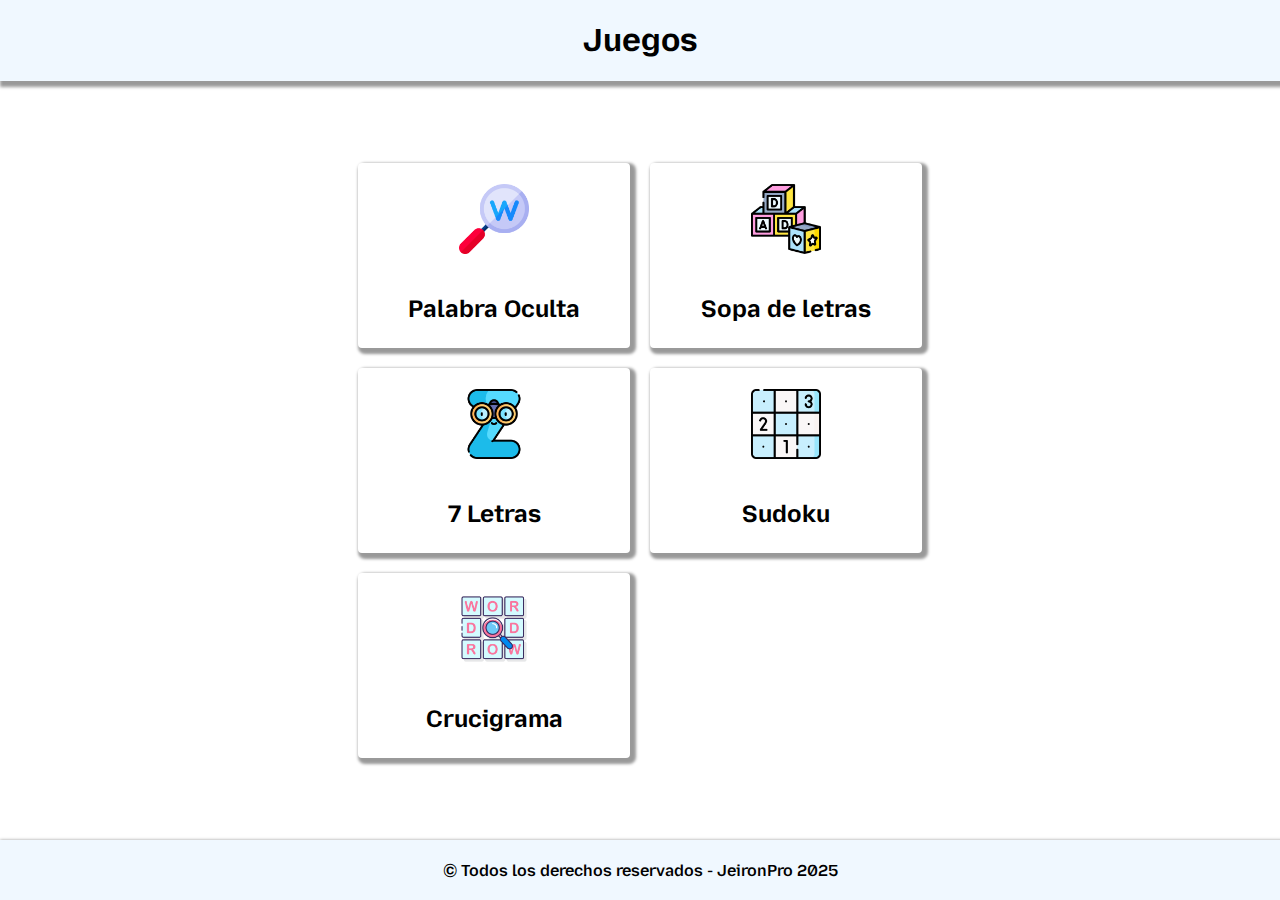
<file: index.html>
<!DOCTYPE html>
<html lang="es">
<head>
    <meta charset="UTF-8">
    <meta name="viewport" content="width=device-width, initial-scale=1.0">
    <link rel="shortcut icon" href="icons/juegos.png" type="image/x-icon">
    <title>Juegos</title>
    <link href="https://fonts.googleapis.com/css2?family=Mozilla+Text:wght@200..700&display=swap" rel="stylesheet">
    <link rel="stylesheet" href="css/inicio.css">
</head>
<body>
    <header>
        <h1>Juegos</h1>
    </header>
    <main>
        <div class="contenedor-principal">
            <div class="juego" id="">
                <a href="palabra_oculta.html">
                    <figure>
                        <img src="icons/palabra_oculta.png" alt="Icono de juego palabra oculta">
                    </figure>    
                    <h2>Palabra Oculta</h2>
                </a>
            </div>
            <div class="juego" id="">
                <a href="sopa_letras.html">
                    <figure>
                        <img src="icons/sopa_letras.png" alt="Logo del juego sopa de letras">
                    </figure>
                    <h2>Sopa de letras</h2>
                </a>
            </div>
            <div class="juego" id="">
                <a href="siete_letras.html">
                    <figure>
                        <img src="icons/siete_letras.png" alt="Logo del juego 7 letras">
                    </figure>
                    <h2>7 Letras</h2>
                </a>
            </div>
            <div class="juego" id="">
                <a href="sudoku.html">
                    <figure>
                        <img src="icons/sudoku.png" alt="Logo del juego sudoku">
                    </figure>
                    <h2>Sudoku</h2>
                </a>
            </div>
            <div class="juego" id="">
                <a href="crucigrama.html">
                    <figure>
                        <img src="icons/crucigrama.png" alt="Logo del juego crucigrama">
                    </figure>
                    <h2>Crucigrama</h2>
                </a>
            </div>
        </div>
    </main>
    <footer>
        <p>&copy; Todos los derechos reservados - JeironPro 2025</p>
    </footer>
    <script src="js/palabra_oculta.js"></script>
</body>
</html>
</file>
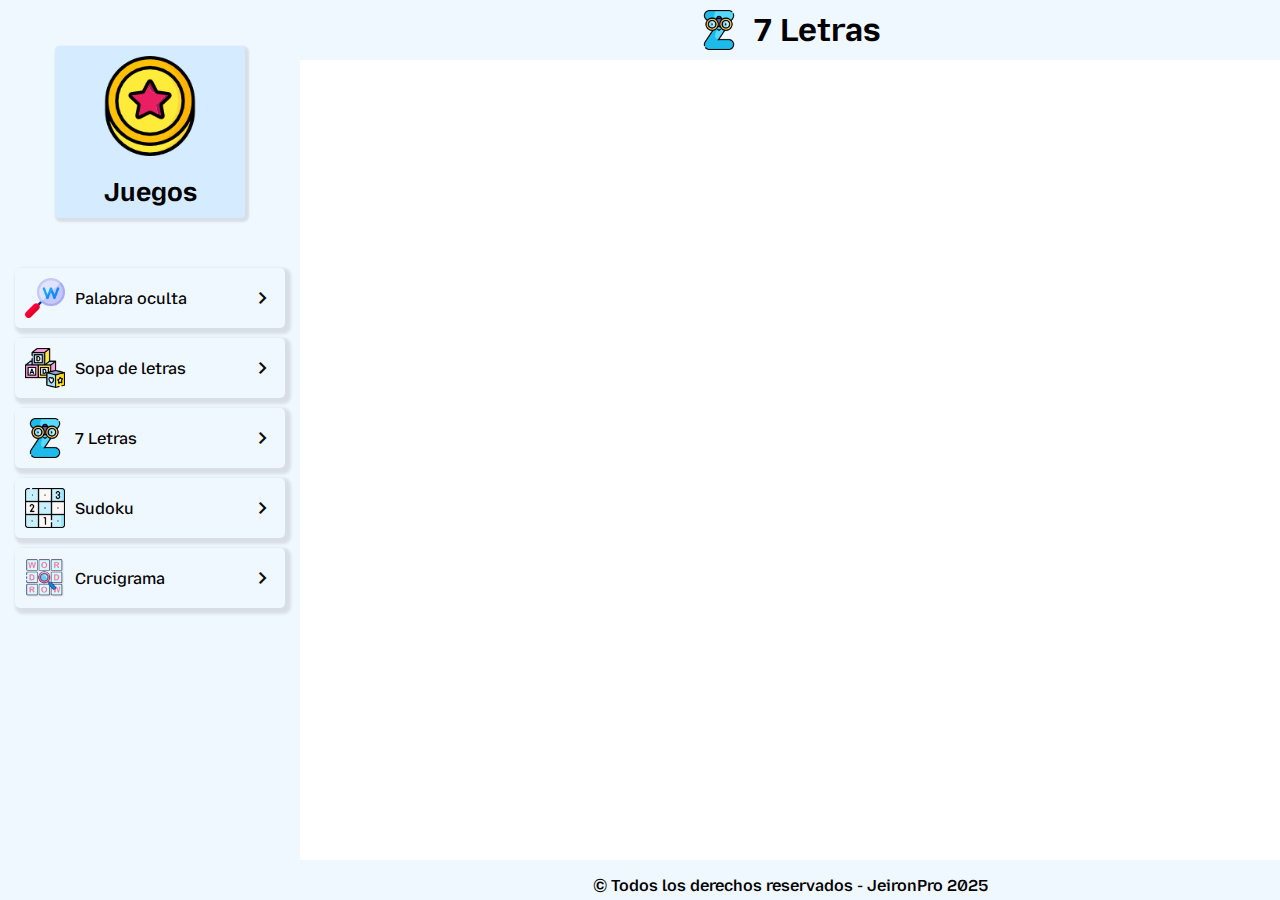
<file: letras_7.html>
<!DOCTYPE html>
<html lang="es">
<head>
    <meta charset="UTF-8">
    <meta name="viewport" content="width=device-width, initial-scale=1.0">
    <link rel="shortcut icon" href="icons/letras_7.png" type="image/x-icon">
    <title>7 Letras</title>
    <link href="https://fonts.googleapis.com/css2?family=Mozilla+Text:wght@200..700&display=swap" rel="stylesheet">
    <link href="https://fonts.googleapis.com/css2?family=Material+Symbols+Outlined" rel="stylesheet">
    <link rel="stylesheet" href="css/styles.css">
    <link rel="stylesheet" href="css/tableros.css">
</head>
<body>
    <header>
        <nav>
            <a href="index.html">
                <figure>
                    <img src="icons/juegos.png" alt="Logo principal de la página">
                    <figcaption>Juegos</figcaption>
                </figure>
            </a>
            <ul>
                <li class="enlace">
                    <a href="palabra_oculta.html">
                        <img src="icons/palabra_oculta.png" alt="Logo del juego palabra oculta">
                        <span>Palabra oculta</span>
                    </a>
                    <span class="material-symbols-outlined">keyboard_arrow_right</span>
                </li>
                <li class="enlace">
                    <a href="sopa_letras.html">
                        <img src="icons/sopa_letras.png" alt="Logo del juego sopa de letras">
                        <span>Sopa de letras</span>
                    </a>
                    <span class="material-symbols-outlined">keyboard_arrow_right</span>
                </li>
                <li class="enlace">
                    <a href="letras_7.html">
                        <img src="icons/letras_7.png" alt="Logo del juego 7 letras">
                        <span>7 Letras</span>
                    </a>
                    <span class="material-symbols-outlined">keyboard_arrow_right</span>
                </li>
                <li class="enlace">
                    <a href="sudoku.html">
                        <img src="icons/sudoku.png" alt="Logo del juego sudoku">
                        <span>Sudoku</span>
                    </a>
                    <span class="material-symbols-outlined">keyboard_arrow_right</span>
                </li>
                <li class="enlace">
                    <a href="crucigrama.html">
                        <img src="icons/crucigrama.png" alt="Logo del juego crucigrama">
                        <span>Crucigrama</span>
                    </a>
                    <span class="material-symbols-outlined">keyboard_arrow_right</span>
                </li>
            </ul>
        </nav>
    </header>
    <div class="titulo">
        <img src="icons/letras_7.png" alt="Logo del juego sudoku">
        <h1>7 Letras</h1>
    </div>
    <main>
        <div class="contenedor-principal">
            <div class="mensaje" id="mensaje"></div>
            <div class="tablero letras-7" id="tablero"></div>
            <div class="teclado" id="teclado"></div>
        </div>
    </main>
    <footer>
        <p>&copy; Todos los derechos reservados - JeironPro 2025</p>
    </footer>
    <script src="js/"></script>
</body>
</html>
</file>
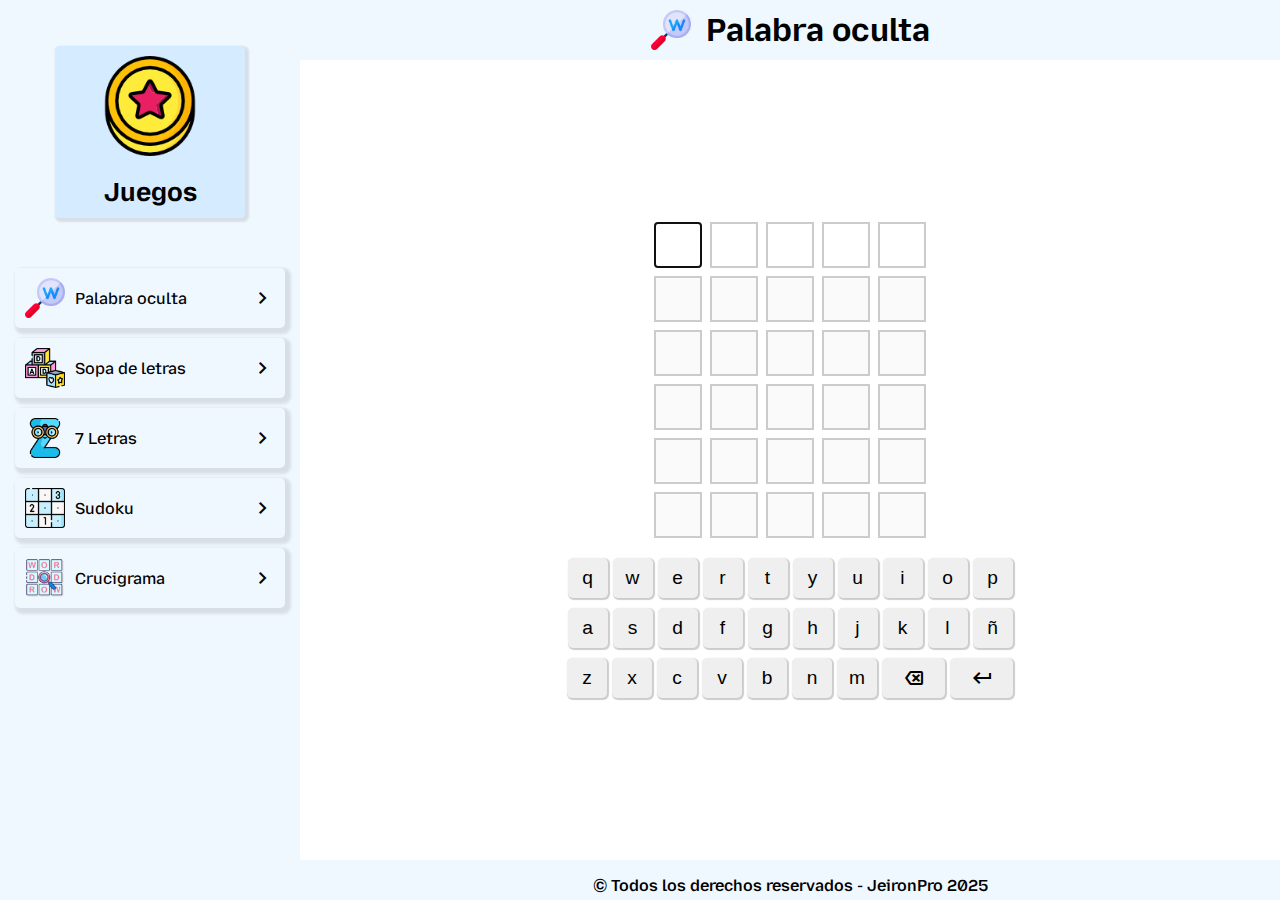
<file: palabra_oculta.html>
<!DOCTYPE html>
<html lang="es">
<head>
    <meta charset="UTF-8">
    <meta name="viewport" content="width=device-width, initial-scale=1.0">
    <link rel="shortcut icon" href="icons/palabra_oculta.png" type="image/x-icon">
    <title>Palabra oculta (Wordle)</title>
    <link href="https://fonts.googleapis.com/css2?family=Mozilla+Text:wght@200..700&display=swap" rel="stylesheet">
    <link href="https://fonts.googleapis.com/css2?family=Material+Symbols+Outlined" rel="stylesheet">
    <link rel="stylesheet" href="css/styles.css">
    <link rel="stylesheet" href="css/tableros.css">
</head>
<body>
    <header>
        <nav>
            <a href="index.html">
                <figure>
                    <img src="icons/juegos.png" alt="Logo principal de la página">
                    <figcaption>Juegos</figcaption>
                </figure>
            </a>
            <ul>
                <li class="enlace">
                    <a href="palabra_oculta.html">
                        <img src="icons/palabra_oculta.png" alt="Logo del juego palabra oculta">
                        <span>Palabra oculta</span>
                    </a>
                    <span class="material-symbols-outlined">keyboard_arrow_right</span>
                </li>
                <li class="enlace">
                    <a href="sopa_letras.html">
                        <img src="icons/sopa_letras.png" alt="Logo del juego sopa de letras">
                        <span>Sopa de letras</span>
                    </a>
                    <span class="material-symbols-outlined">keyboard_arrow_right</span>
                </li>
                <li class="enlace">
                    <a href="siete_letras.html">
                        <img src="icons/siete_letras.png" alt="Logo del juego 7 letras">
                        <span>7 Letras</span>
                    </a>
                    <span class="material-symbols-outlined">keyboard_arrow_right</span>
                </li>
                <li class="enlace">
                    <a href="sudoku.html">
                        <img src="icons/sudoku.png" alt="Logo del juego sudoku">
                        <span>Sudoku</span>
                    </a>
                    <span class="material-symbols-outlined">keyboard_arrow_right</span>
                </li>
                <li class="enlace">
                    <a href="crucigrama.html">
                        <img src="icons/crucigrama.png" alt="Logo del juego crucigrama">
                        <span>Crucigrama</span>
                    </a>
                    <span class="material-symbols-outlined">keyboard_arrow_right</span>
                </li>
            </ul>
        </nav>
    </header>
    <div class="titulo">
        <img src="icons/palabra_oculta.png" alt="Logo del juego palabra oculta">
        <h1>Palabra oculta</h1>
    </div>
    <main>
        <div class="contenedor-principal">
            <div class="mensaje" id="mensaje"></div>
            <div class="tablero" id="tablero"></div>
            <div class="teclado" id="teclado"></div>
        </div>
    </main>
    <footer>
        <p>&copy; Todos los derechos reservados - JeironPro 2025</p>
    </footer>
    <script src="js/palabra_oculta.js"></script>
</body>
</html>
</file>
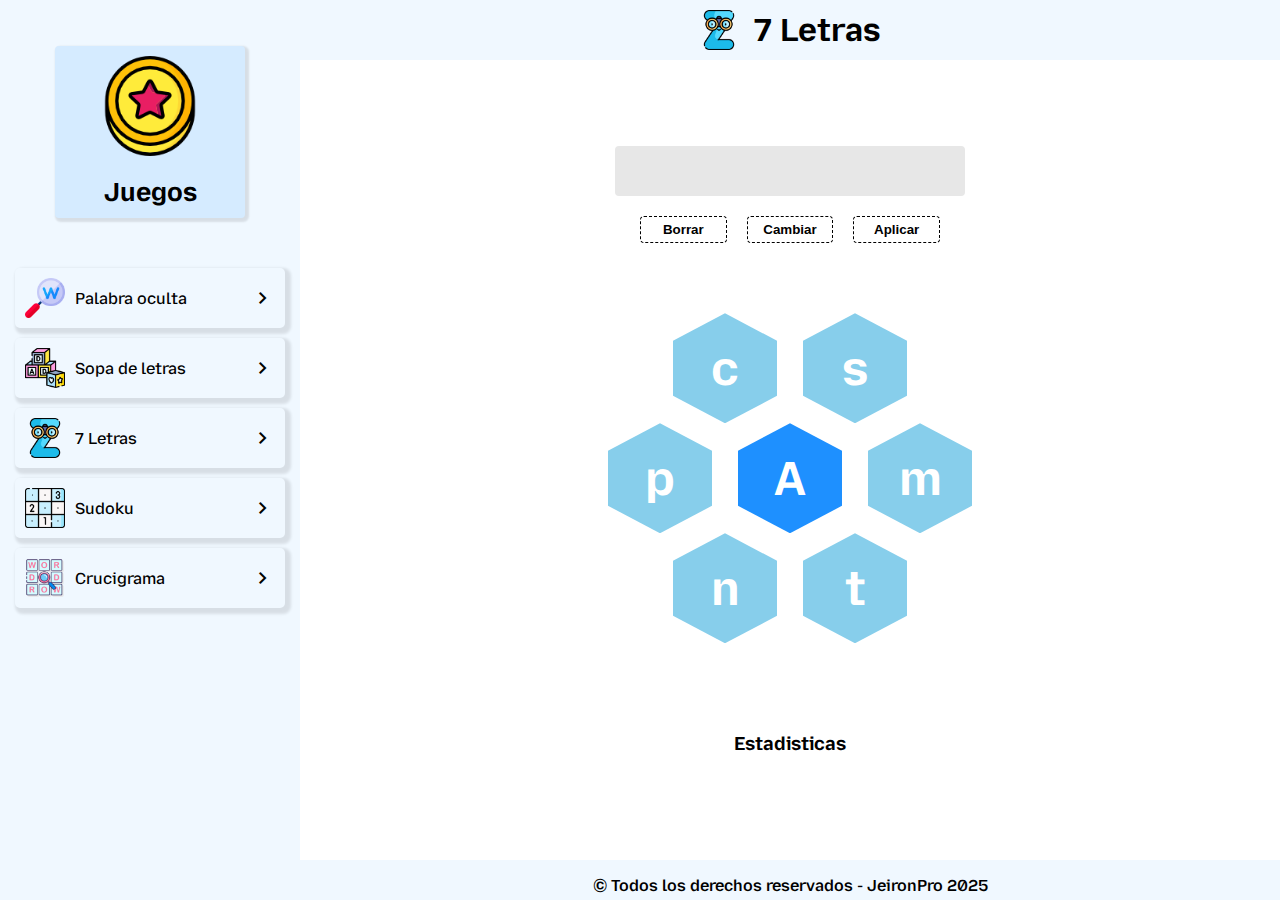
<file: siete_letras.html>
<!DOCTYPE html>
<html lang="es">
<head>
    <meta charset="UTF-8">
    <meta name="viewport" content="width=device-width, initial-scale=1.0">
    <link rel="shortcut icon" href="icons/siete_letras.png" type="image/x-icon">
    <title>7 Letras</title>
    <link href="https://fonts.googleapis.com/css2?family=Mozilla+Text:wght@200..700&display=swap" rel="stylesheet">
    <link href="https://fonts.googleapis.com/css2?family=Material+Symbols+Outlined" rel="stylesheet">
    <link rel="stylesheet" href="css/styles.css">
    <link rel="stylesheet" href="css/siete_letras.css">
</head>
<body>
    <header>
        <nav>
            <a href="index.html">
                <figure>
                    <img src="icons/juegos.png" alt="Logo principal de la página">
                    <figcaption>Juegos</figcaption>
                </figure>
            </a>
            <ul>
                <li class="enlace">
                    <a href="palabra_oculta.html">
                        <img src="icons/palabra_oculta.png" alt="Logo del juego palabra oculta">
                        <span>Palabra oculta</span>
                    </a>
                    <span class="material-symbols-outlined">keyboard_arrow_right</span>
                </li>
                <li class="enlace">
                    <a href="sopa_letras.html">
                        <img src="icons/sopa_letras.png" alt="Logo del juego sopa de letras">
                        <span>Sopa de letras</span>
                    </a>
                    <span class="material-symbols-outlined">keyboard_arrow_right</span>
                </li>
                <li class="enlace">
                    <a href="siete_letras.html">
                        <img src="icons/siete_letras.png" alt="Logo del juego 7 letras">
                        <span>7 Letras</span>
                    </a>
                    <span class="material-symbols-outlined">keyboard_arrow_right</span>
                </li>
                <li class="enlace">
                    <a href="sudoku.html">
                        <img src="icons/sudoku.png" alt="Logo del juego sudoku">
                        <span>Sudoku</span>
                    </a>
                    <span class="material-symbols-outlined">keyboard_arrow_right</span>
                </li>
                <li class="enlace">
                    <a href="crucigrama.html">
                        <img src="icons/crucigrama.png" alt="Logo del juego crucigrama">
                        <span>Crucigrama</span>
                    </a>
                    <span class="material-symbols-outlined">keyboard_arrow_right</span>
                </li>
            </ul>
        </nav>
    </header>
    <div class="titulo">
        <img src="icons/siete_letras.png" alt="Logo del juego 7 letras">
        <h1>7 Letras</h1>
    </div>
    <main>
        <!-- <div class="en-proceso">No disponible actualmente</div> -->
        <div class="contenedor-principal-siete-letras">
            <div class="contenedor-palabra-botones">
                <div class="mensaje" id="mensaje"></div>
                <div class="palabra" id="palabra"></div>
                <div class="botones">
                    <button class="borrar" id="borrar">Borrar</button>
                    <button class="cambiar" id="cambiar">Cambiar</button>
                    <button class="aplicar" id="aplicar">Aplicar</button>
                </div>
            </div>
            <div class="colmena">
                <div class="fila">
                    <div class="hexagono lado"></div>
                    <div class="hexagono lado"></div>
                </div>
                <div class="fila">
                    <div class="hexagono lado"></div>
                    <div class="hexagono centro" id="centro"></div>
                    <div class="hexagono lado"></div>
                </div>
                <div class="fila">
                    <div class="hexagono lado"></div>
                    <div class="hexagono lado"></div>
                </div>
            </div>
            <!-- CONFIGURAR ESTO!!! -->
            <div class="estadisticas">
                <h3>Estadisticas</h3>
                <div class="contador-palabras-validas" id="contador-palabras-validas"></div>
                <div class="porcentaje" id="porcentaje"></div>
            </div>
        </div>
    </main>
    <footer>
        <p>&copy; Todos los derechos reservados - JeironPro 2025</p>
    </footer>
    <script src="js/siete_letras.js"></script>
</body>
</html>
</file>
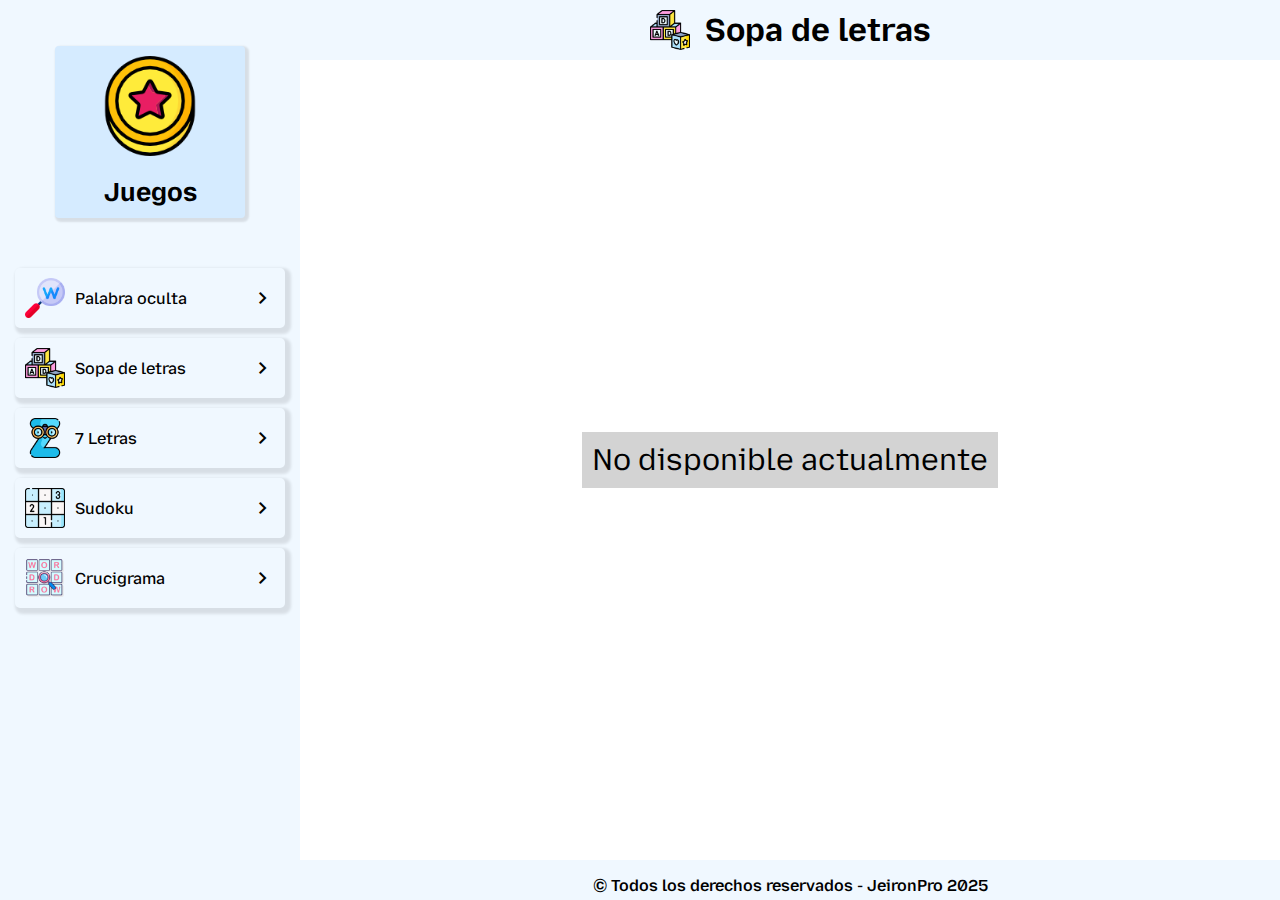
<file: sopa_letras.html>
<!DOCTYPE html>
<html lang="es">
<head>
    <meta charset="UTF-8">
    <meta name="viewport" content="width=device-width, initial-scale=1.0">
    <link rel="shortcut icon" href="icons/sopa_letras.png" type="image/x-icon">
    <title>Sopa de letras</title>
    <link href="https://fonts.googleapis.com/css2?family=Mozilla+Text:wght@200..700&display=swap" rel="stylesheet">
    <link href="https://fonts.googleapis.com/css2?family=Material+Symbols+Outlined" rel="stylesheet">
    <link rel="stylesheet" href="css/styles.css">
    <link rel="stylesheet" href="css/tableros.css">
</head>
<body>
    <header>
        <nav>
            <a href="index.html">
                <figure>
                    <img src="icons/juegos.png" alt="Logo principal de la página">
                    <figcaption>Juegos</figcaption>
                </figure>
            </a>
            <ul>
                <li class="enlace">
                    <a href="palabra_oculta.html">
                        <img src="icons/palabra_oculta.png" alt="Logo del juego palabra oculta">
                        <span>Palabra oculta</span>
                    </a>
                    <span class="material-symbols-outlined">keyboard_arrow_right</span>
                </li>
                <li class="enlace">
                    <a href="sopa_letras.html">
                        <img src="icons/sopa_letras.png" alt="Logo del juego sopa de letras">
                        <span>Sopa de letras</span>
                    </a>
                    <span class="material-symbols-outlined">keyboard_arrow_right</span>
                </li>
                <li class="enlace">
                    <a href="siete_letras.html">
                        <img src="icons/siete_letras.png" alt="Logo del juego 7 letras">
                        <span>7 Letras</span>
                    </a>
                    <span class="material-symbols-outlined">keyboard_arrow_right</span>
                </li>
                <li class="enlace">
                    <a href="sudoku.html">
                        <img src="icons/sudoku.png" alt="Logo del juego sudoku">
                        <span>Sudoku</span>
                    </a>
                    <span class="material-symbols-outlined">keyboard_arrow_right</span>
                </li>
                <li class="enlace">
                    <a href="crucigrama.html">
                        <img src="icons/crucigrama.png" alt="Logo del juego crucigrama">
                        <span>Crucigrama</span>
                    </a>
                    <span class="material-symbols-outlined">keyboard_arrow_right</span>
                </li>
            </ul>
        </nav>
    </header>
    <div class="titulo">
        <img src="icons/sopa_letras.png" alt="Logo del juego sopa de letras">
        <h1>Sopa de letras</h1>
    </div>
    <main>
        <div class="en-proceso">No disponible actualmente</div>
        <div class="contenedor-principal">
            <div class="mensaje" id="mensaje"></div>
            <div class="tablero sopa-letras" id="tablero"></div>
            <div class="teclado" id="teclado"></div>
        </div>
    </main>
    <footer>
        <p>&copy; Todos los derechos reservados - JeironPro 2025</p>
    </footer>
    <script src="js/"></script>
</body>
</html>
</file>
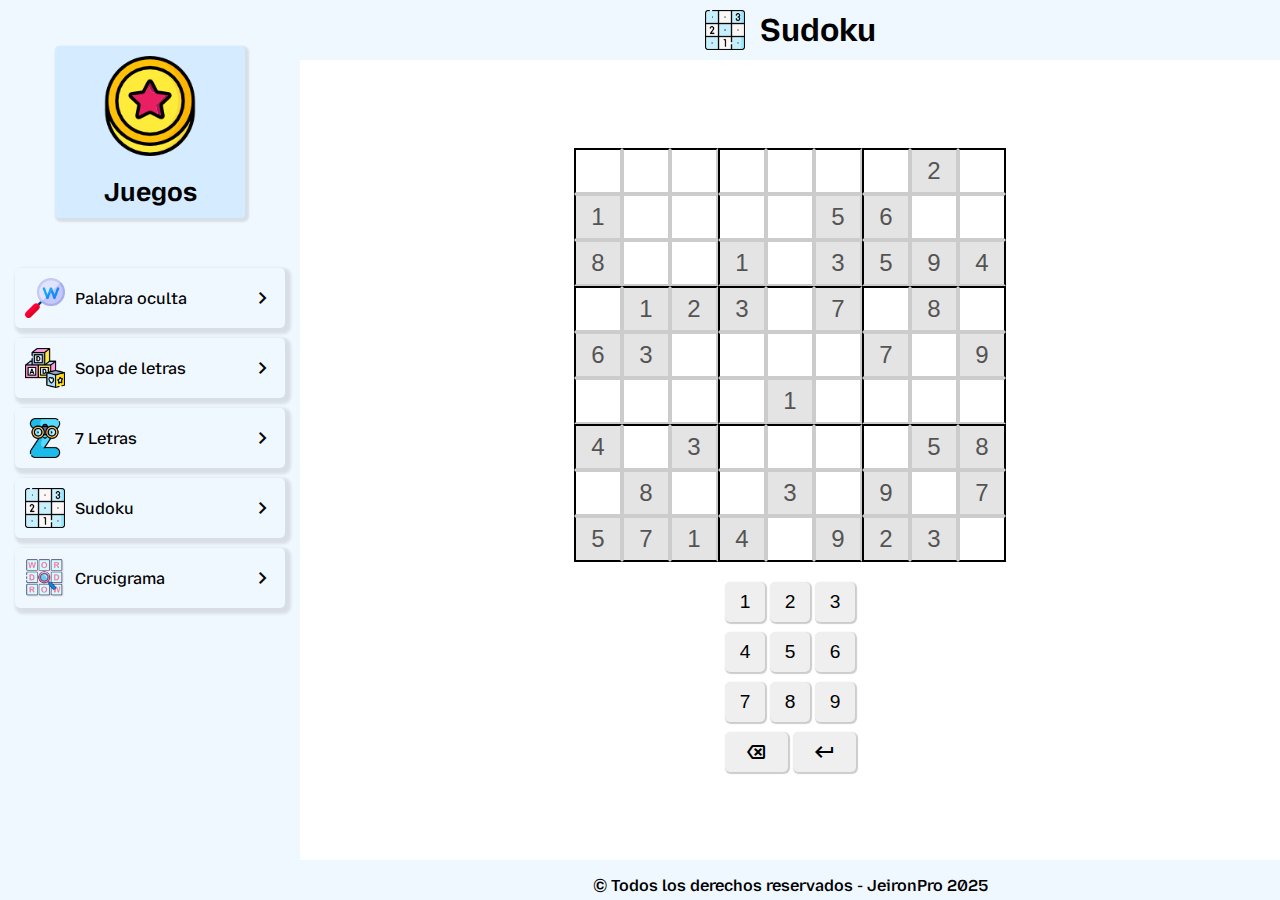
<file: sudoku.html>
<!DOCTYPE html>
<html lang="es">
<head>
    <meta charset="UTF-8">
    <meta name="viewport" content="width=device-width, initial-scale=1.0">
    <link rel="shortcut icon" href="icons/sudoku.png" type="image/x-icon">
    <title>Sudoku</title>
    <link href="https://fonts.googleapis.com/css2?family=Mozilla+Text:wght@200..700&display=swap" rel="stylesheet">
    <link href="https://fonts.googleapis.com/css2?family=Material+Symbols+Outlined" rel="stylesheet">
    <link rel="stylesheet" href="css/styles.css">
    <link rel="stylesheet" href="css/tableros.css">
</head>
<body>
    <header>
        <nav>
            <a href="index.html">
                <figure>
                    <img src="icons/juegos.png" alt="Logo principal de la página">
                    <figcaption>Juegos</figcaption>
                </figure>
            </a>
            <ul>
                <li class="enlace">
                    <a href="palabra_oculta.html">
                        <img src="icons/palabra_oculta.png" alt="Logo del juego palabra oculta">
                        <span>Palabra oculta</span>
                    </a>
                    <span class="material-symbols-outlined">keyboard_arrow_right</span>
                </li>
                <li class="enlace">
                    <a href="sopa_letras.html">
                        <img src="icons/sopa_letras.png" alt="Logo del juego sopa de letras">
                        <span>Sopa de letras</span>
                    </a>
                    <span class="material-symbols-outlined">keyboard_arrow_right</span>
                </li>
                <li class="enlace">
                    <a href="siete_letras.html">
                        <img src="icons/siete_letras.png" alt="Logo del juego 7 letras">
                        <span>7 Letras</span>
                    </a>
                    <span class="material-symbols-outlined">keyboard_arrow_right</span>
                </li>
                <li class="enlace">
                    <a href="sudoku.html">
                        <img src="icons/sudoku.png" alt="Logo del juego sudoku">
                        <span>Sudoku</span>
                    </a>
                    <span class="material-symbols-outlined">keyboard_arrow_right</span>
                </li>
                <li class="enlace">
                    <a href="crucigrama.html">
                        <img src="icons/crucigrama.png" alt="Logo del juego crucigrama">
                        <span>Crucigrama</span>
                    </a>
                    <span class="material-symbols-outlined">keyboard_arrow_right</span>
                </li>
            </ul>
        </nav>
    </header>
    <div class="titulo">
        <img src="icons/sudoku.png" alt="Logo del juego sudoku">
        <h1>Sudoku</h1>
    </div>
    <main>
        <div class="contenedor-principal">
            <div class="mensaje" id="mensaje"></div>
            <div class="tablero sudoku" id="tablero"></div>
            <div class="teclado" id="teclado"></div>
        </div>
    </main>
    <footer>
        <p>&copy; Todos los derechos reservados - JeironPro 2025</p>
    </footer>
    <script src="js/sudoku.js"></script>
</body>
</html>
</file>
<file: css/inicio.css>
html,
body {
    display: flex;
    flex-direction: column;
    font-family: "Mozilla Text", sans-serif;
    height: 100%;
    margin: 0;
    min-height: 100vh;
}

header {
    align-items: center;
    background-color: #f0f8ff;
    box-shadow: 3px 3px 3px 3px rgba(0, 0, 0, 0.4);
    display: flex;
    justify-content: center;
    width: 100%;
}

main {
    align-items: center;
    display: flex;
    flex: 1;
    justify-content: center;
    height: 80vh;
    width: 100%;
}

main .contenedor-principal {
    display: grid;
    grid-template-columns: 1fr 1fr;
    gap: 20px;
}

main .contenedor-principal .juego {
    border-radius: 4px;
    box-shadow: 3px 3px 3px 3px rgba(0, 0, 0, 0.4);
    padding: 5px 50px;
}

main .contenedor-principal .juego:hover {
    transform: scale(1.05);
}

main .contenedor-principal .juego a {
    align-items: center;
    color: #000;
    display: flex;
    flex-direction: column;
    justify-content: center;
    text-decoration: none;
}

main .contenedor-principal .juego img {
    width: 70px;
}

footer {
    align-items: center;
    background-color: #f0f8ff;
    box-shadow: 3px 3px 3px 3px rgba(0, 0, 0, 0.4);
    display: flex;
    flex-shrink: 0;
    height: 60px;
    justify-content: center;
}

footer p {
    font-weight: 600;
    padding: 10px;
}
</file>
<file: css/styles.css>
body {
    display: grid;
    font-family: "Mozilla Text", sans-serif;
    grid-template-areas:
    "header titulo"
    "header contenido"
    "header footer";
    grid-template-columns: 300px 1fr;
    grid-template-rows: 60px 1fr 40px;
    height: 100vh;
    margin: 0;
}

header {
    grid-area: header;
}

header nav {
    background-color: #f0f8ff;
    box-sizing: border-box;
    height: 100vh;
    padding: 30px 15px;
    max-width: 300px;
    width: 100%;
}

header nav a {
    color: #000;
    text-decoration: none;
}

header nav figure {
    align-items: center;
    background-color: #d5ebff;
    border-radius: 4px;
    box-shadow: 2px 2px 2px 2px rgba(0, 0, 0, 0.1);
    display: flex;
    flex-direction: column;
    justify-content: center;
    padding: 10px;
}

header nav figure img {
    height: auto;
    margin-bottom: 10px;
    width: 100px;
}

header nav figure figcaption {
    font-size: 26px;
    font-weight: 700;
    margin-top: 10px;
}

header nav ul {
    list-style: none;
    margin: 50px 0;
    padding: 0;
    width: 100%;
}

header nav ul li {
    align-items: center;
    border-radius: 5px;
    box-shadow: 3px 3px 3px 3px rgba(0, 0, 0, 0.1);
    box-sizing: border-box;
    display: flex;
    cursor: pointer;
    justify-content: space-between;
    margin: 10px 0;
    padding: 10px;
    overflow: hidden;
    text-overflow: ellipsis;
    white-space: nowrap;
    width: 100%;
}

header nav ul li a {
    align-items: center;
    color: #000;
    display: flex;
    font-weight: 500;
    position: relative;
    text-decoration: none;
    width: 100%;
}

header nav ul li span {
    user-select: none;
}

header nav ul li a img {
    width: 40px;
}

header nav ul li a span {
    margin-left: 10px;
}

header nav ul li:hover {
    background-color: #d9d9d9;
}

main {
    align-items: center;
    display: flex;
    grid-area: contenido;
    justify-content: center;
}

.titulo {
    align-items: center;
    background-color: #f0f8ff;
    display: flex;
    gap: 15px;
    grid-area: titulo;
    justify-content: center;
    padding: 10px;
}

.titulo img {
    width: 40px;
}

footer {
    background-color: #f0f8ff;
    grid-area: footer;
    text-align: center;
}

footer p {
    font-weight: 600;
}
</file>
<file: css/tableros.css>
.en-proceso {
    background-color: #d3d3d3;
    font-size: 30px;
    padding: 10px;
}

.contenedor-principal {
    align-items: center;
    display: flex;
    flex-direction: column;
}

.mensaje {
    background-color: #f1f1f1;
    box-sizing: border-box;
    display: none;
    font-size: 18px;
    font-weight: bold;
    margin-bottom: 10px;
    padding: 10px;
    text-align: center;
}

.mensaje.mensaje-palabra-oculta {
    width: calc(50px * 6 + 5 * 4px);
}

.mensaje.mensaje-sudoku {
    width: calc(50px * 10 + 18px);
}

.error {
    color: #e30000;
}

.exito {
    color: #008d00;
}

.aviso {
    color: #ffb01e;
}

.tablero {
    align-items: center;
    display: flex;
    flex-direction: column;
    gap: 8px;
}

.fila {
    display: flex;
    gap: 8px;
}

.casilla {
    border: 2px solid #ccc;
    font-size: 24px;
    height: 40px;
    text-align: center;
    text-transform: uppercase;
    width: 40px;
}

.verde {
    background-color: #43da43;
}

.amarillo {
    background-color: #ffd700;
}

.gris {
    background-color: #d3d3d3;
}

.teclado {
    display: flex;
    flex-direction: column;
    gap: 10px;
    margin-top: 20px;
}

.fila-teclado {
    display: flex;
    gap: 5px;
    justify-content: center;
}

.tecla {
    align-items: center;
    border: none;
    border-radius: 5px;
    box-shadow: 1px 1px 1px 1px rgba(0, 0, 0, 0.2);
    display: flex;
    cursor: pointer;
    font-size: 1.2em;
    height: 40px;
    justify-content: center;
    padding: 10px;
    user-select: none;
    width: 40px;
}

.tecla.eliminar, 
.tecla.enviar {
    width: calc(40px * 2 - 17px);
}

.tecla:hover {
    background-color: #ccc;
}

.borde-superior {
    border-top: 2px solid black;
}

.borde-izquierdo {
    border-left: 2px solid black;
}

.borde-inferior {
    border-bottom: 2px solid black;
}

.borde-derecho {
    border-right: 2px solid black;
}

/* Sudoku individual */
.sudoku {
    gap: 0;
}

.fila-sudoku {
    gap: 0;
}

.casilla-llena {
    background-color: #e4e4e4;
}

.invalido {
    background-color: #ff7777;
}

@media (max-width: 768px) {
    
}
</file>
<file: css/siete_letras.css>
.contenedor-principal-siete-letras {
    align-items: center;
    display: flex;
    flex-direction: column;
    gap: 70px;
    justify-content: center;
}


.error {
    color: #e30000;
    z-index: 1000;
}

.exito {
    color: #008d00;
    z-index: 1000;
}

.aviso {
    color: #ffb01e;
    z-index: 1000;
}

.contenedor-palabra-botones {
    align-items: center;
    display: flex;
    flex-direction: column;
    justify-content: center;
}

.contenedor-palabra-botones .palabra {
    align-items: center;
    background-color: #e7e7e7;
    border-radius: 4px;
    display: flex;
    height: 50px;
    justify-content: center;
    width: 350px;
}

.contenedor-palabra-botones .botones {
    align-items: center;
    display: grid;
    gap: 20px;
    grid-template-columns: 1fr 1fr 1fr;
    justify-content: center;
    margin-top: 20px;
    max-width: 300px;
    width: 100%;
}

.contenedor-palabra-botones .botones button {
    background: transparent;
    border: 1px dashed #000;
    border-radius: 4px;
    cursor: pointer;
    font-weight: 700;
    padding: 5px;
}

.contenedor-palabra-botones .botones button:hover {
    transform: scale(1.15);
}

.contenedor-palabra-botones .botones .borrar:hover {
    background-color: #ff8f8f;
}

.contenedor-palabra-botones .botones .cambiar:hover {
    background-color: #8fceff;
}

.contenedor-palabra-botones .botones .aplicar:hover {
    background-color: #95ff8f;
}

.colmena {
    align-items: center;
    display: flex;
    flex-direction: column;
}

.fila {
    display: flex;
}

.hexagono {
    align-items: center;
    background-color: #87ceeb;
    clip-path: polygon(
        50% 0%,
        90% 25%,
        90% 75%,
        50% 100%,
        10% 75%,
        10% 25%
    );
    color: #fff;
    cursor: pointer;
    display: flex;
    font-size: 2rem;
    font-weight: 700;
    height: 110px;
    justify-content: center;
    width: 130px;
}

.hexagono:hover {
    transform: scale(1.15);
}

.centro {
    background-color: #1e90ff;
}

.letra {
    color: #fff;
    font-size: 3rem;
    font-weight: 700;
}
</file>
